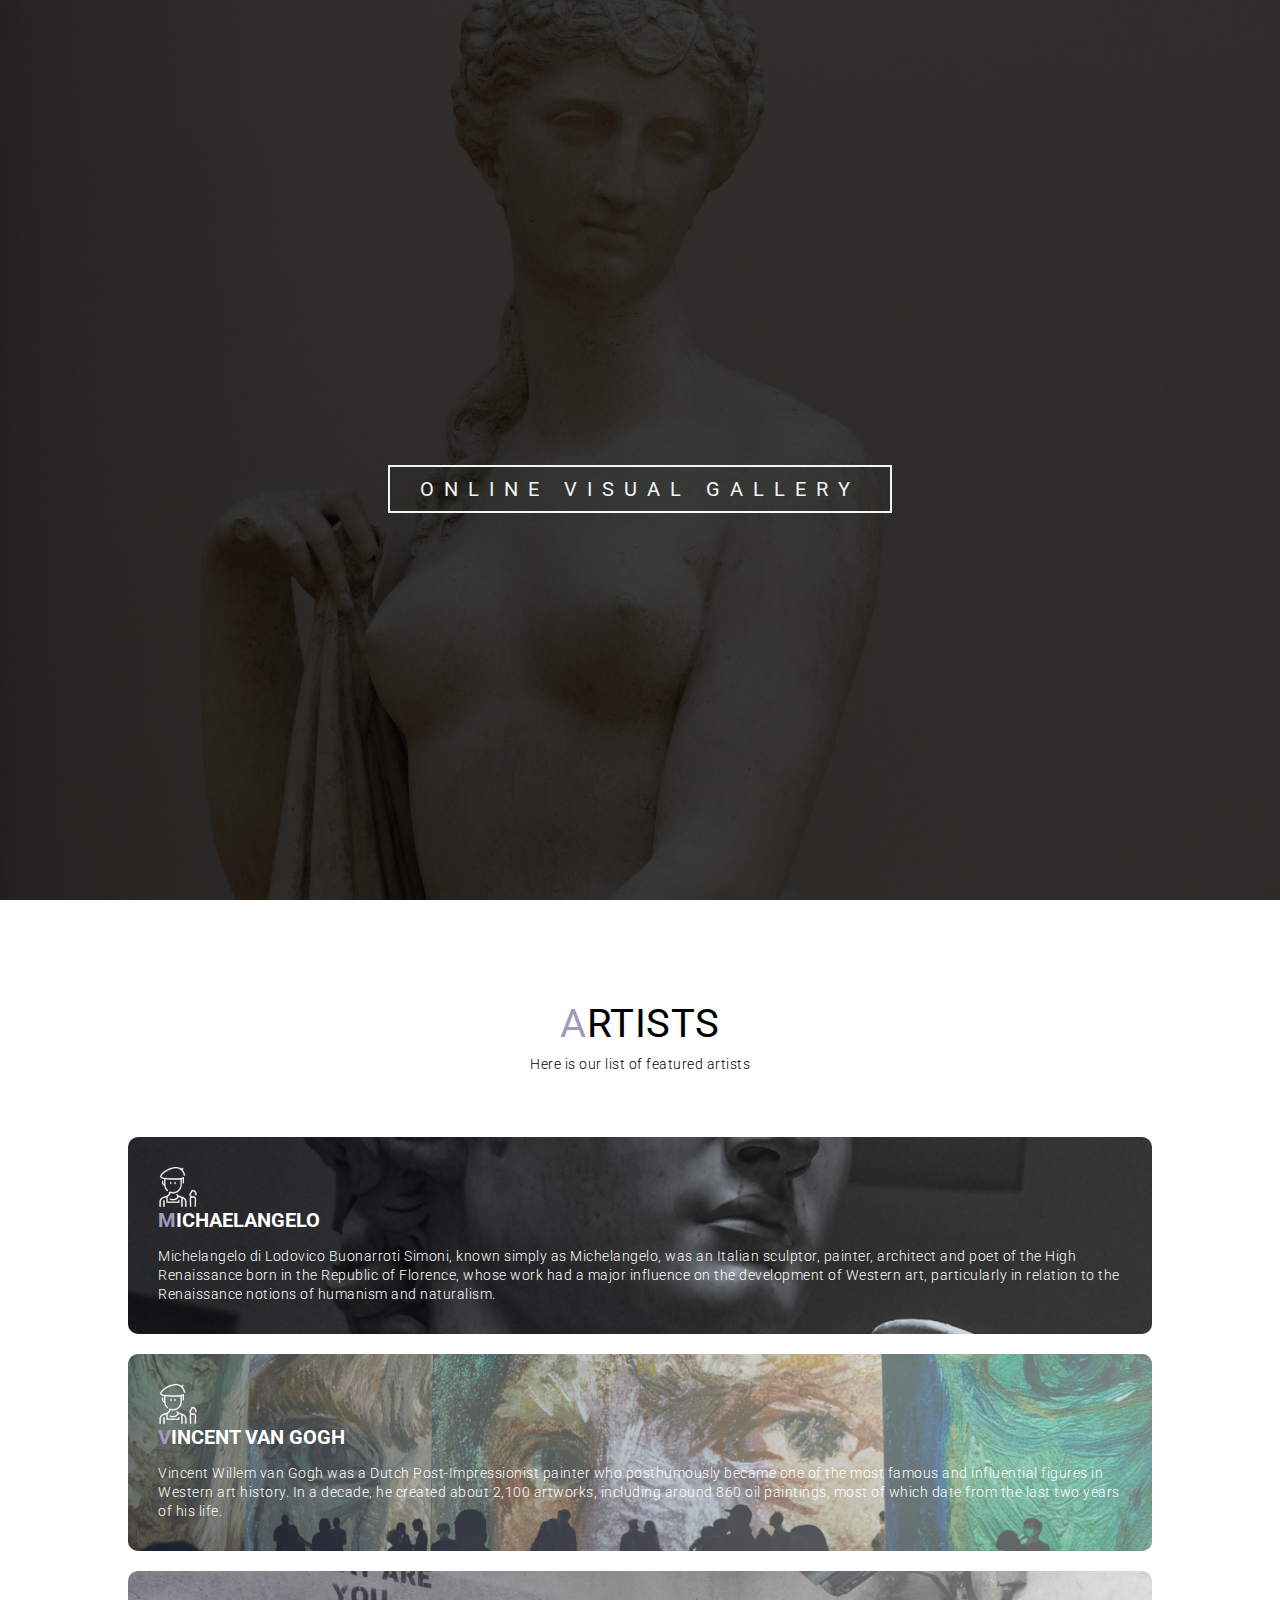
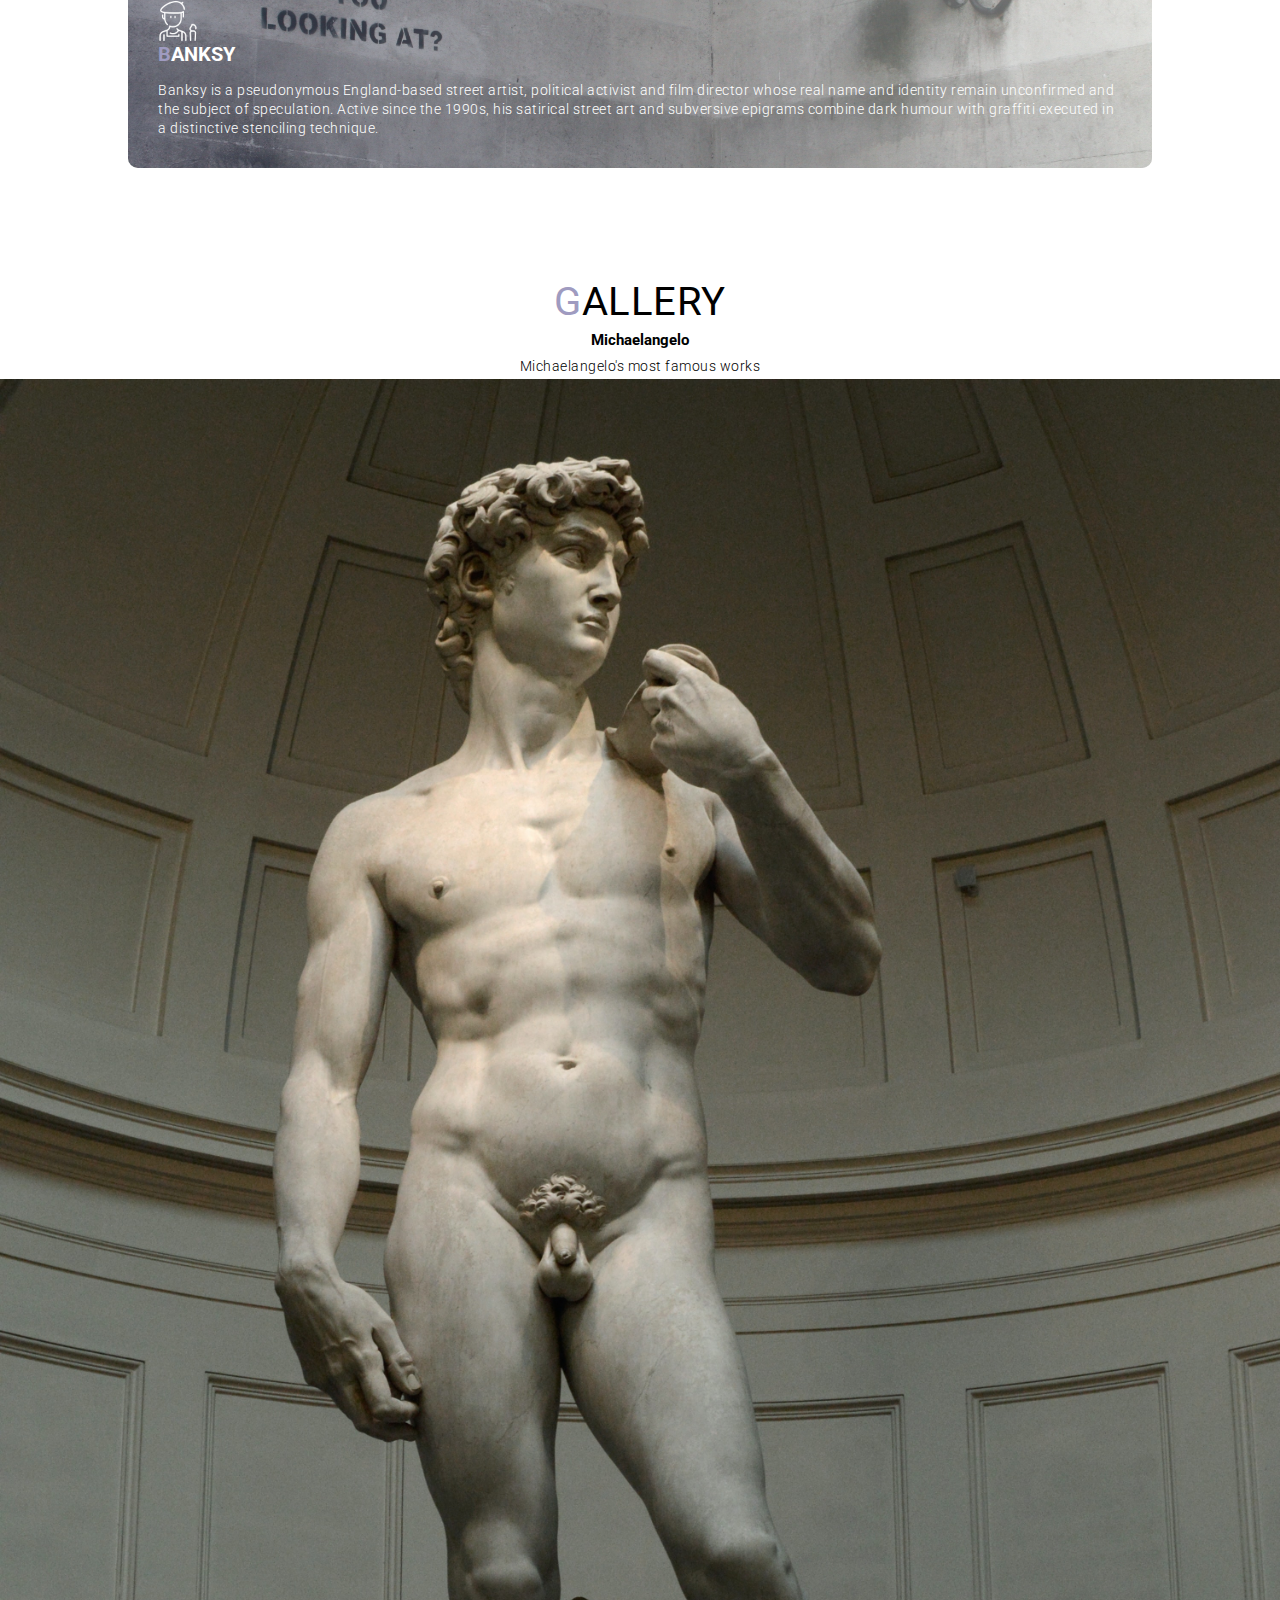
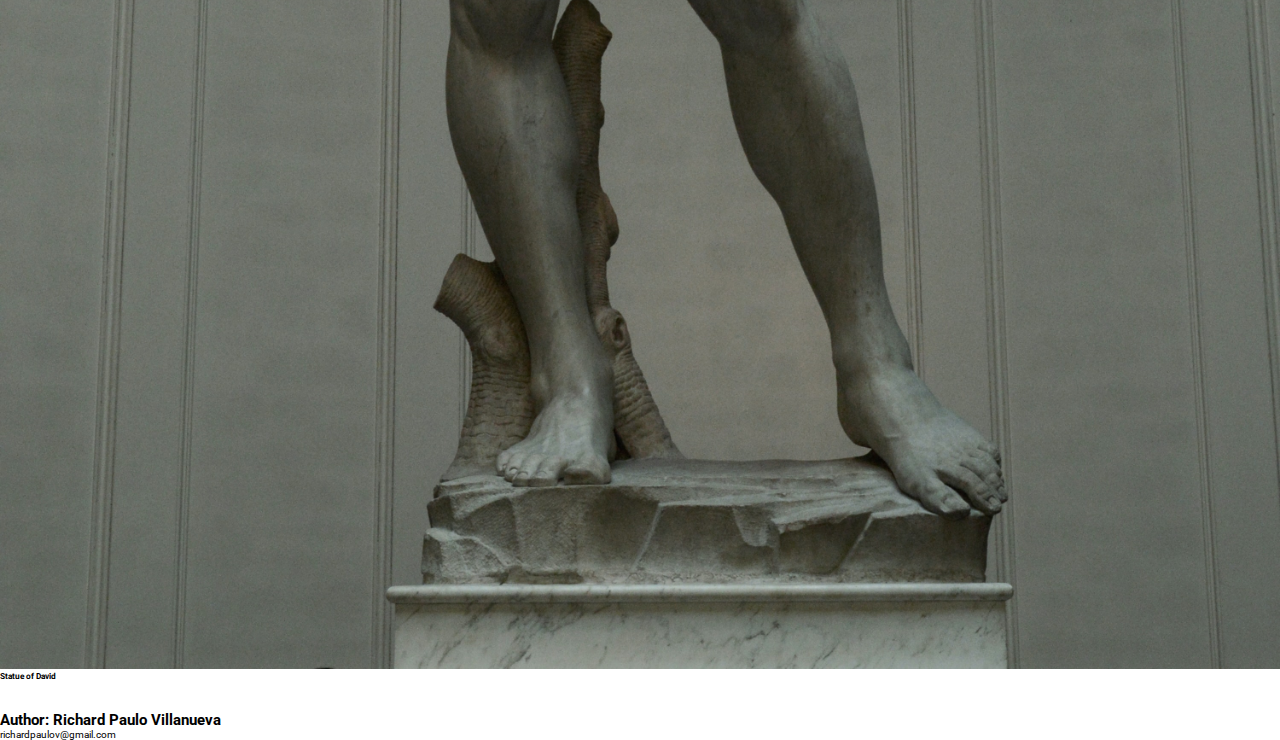
<file: index.html>
<!DOCTYPE html>
<html lang="en">

<head>
    <meta charset="UTF-8">
    <meta http-equiv="X-UA-Compatible" content="IE=edge">
    <meta name="viewport" content="width=device-width, initial-scale=1.0">
    <link rel="stylesheet" href="style.css">
    <link rel="stylesheet" href="https://cdnjs.cloudflare.com/ajax/libs/font-awesome/4.7.0/css/font-awesome.min.css">

    <title>Modern</title>
</head>

<body>
    <!-- Hero Section  -->
    <section id="hero">
        <div class="hero container">
            <div>
                <h1>Modern <span></span>Art<span></span> Gallery <span></span></h1>
                <a href="#gallery" type="button" class="cta">Online Visual Gallery</a>
            </div>
        </div>
    </section>
    <!-- End Hero Section  -->

    <!--Artist Section-->
    <section id="artists">
        <div class="artists container">
            <div class="artists-top">
                <h1 class="section-title"><span>A</span>rtists</h1>
                <p>Here is our list of featured artists</p>
            </div>
            <div class="artists-bottom">
                <div class="artists-list">
                    <div class="icon"><img
                            src="[data-uri]"
                            alt="Artist icon">
                    </div>
                    <h2><span>M</span>ichaelangelo</h2>
                    <p>Michelangelo di Lodovico Buonarroti Simoni, known simply as Michelangelo, was an Italian
                        sculptor, painter, architect and poet of the High Renaissance born in the Republic of Florence,
                        whose work had a major influence on the development of Western art, particularly in relation to
                        the Renaissance notions of humanism and naturalism.</p>
                </div>
                <div class="artists-list2">
                    <div class="icon"><img
                            src="[data-uri]"
                            alt="Artist icon">
                    </div>
                    <h2><span>V</span>incent van Gogh</h2>
                    <p>Vincent Willem van Gogh was a Dutch Post-Impressionist painter who posthumously became one of the
                        most famous and influential figures in Western art history. In a decade, he created about 2,100
                        artworks, including around 860 oil paintings, most of which date from the last two years of his
                        life.</p>
                </div>
                <div class="artists-list3">
                    <div class="icon"><img
                            src="[data-uri]"
                            alt="Artist icon">
                    </div>
                    <h2><span>B</span>anksy</h2>
                    <p>Banksy is a pseudonymous England-based street artist, political activist and film director whose
                        real name and identity remain unconfirmed and the subject of speculation. Active since the
                        1990s, his satirical street art and subversive epigrams combine dark humour with graffiti
                        executed in a distinctive stenciling technique.</p>
                </div>
            </div>
        </div>
    </section>
    <!--End Artist Section-->

    <!-- Gallery -->
    <section id="gallery">
        <div class="gallery-header">
            <h1 class="section-title"><span>G</span>allery</h1>
            <h2>Michaelangelo</h2>
            <p>Michaelangelo's most famous works</p>
        </div>
        <div class="carousel-item">
            <img src="./img/alex-ghizila-IbCcAjuRF-k-unsplash.jpg" alt="Statue of David">
            <div class="carousel-caption d-none d-md-block">
                <h5>Statue of David</h5>
                <p>Located in Florence, Italy</p>
            </div>
        </div>
        <!--
            <div class="gallery container">
            <div class="gallery-cards">
                <div class="gallery-art">
                    <div class="gallery-info">
                        <h1>Sistine Chapel</h1>
                        <h2>Year:</h2>
                        <p>Location: Florence, Italy</p>
                    </div>
                    <div class="gallery-img">
                        <img src="./img/calvin-craig-y8b001e2bs0-unsplash.jpg" alt="Sistine Chapel ">
                    </div>
                </div>
            </div>
        </div>
        -->
    </section>
    <!-- End Gallery -->



    <footer>
        <h2>Author: Richard Paulo Villanueva</h2>
        <email>richardpaulov@gmail.com</email>
    </footer>
    <!-- Bootstrap script -->

</body>

</html>
</file>
<file: style.css>
@import url('https://fonts.googleapis.com/css2?family=Roboto:wght@300;400;700&display=swap');

* {
    padding: 0;
    margin: 0;
    box-sizing: border-box;
}

html {
    font-size: 10px;
    font-family: 'Roboto', sans-serif;
}

a {
    text-decoration: none;
}

.container {
    min-height: 100vh;
    width: 100%;
    display: flex;
    align-items: center;
    justify-content: center;
    flex-direction: row;
}

img {
    height: 100%;
    width: 100%;
    object-fit: cover;
}

p {
    color: white;
    font-size: 1.4rem;
    margin-top: 5px;
    line-height: 2.5rem;
    font-weight: 300;
    letter-spacing: .05rem;
}

.section-title {
    font-size: 4rem;
    font-weight: 400;
    color: black;
    margin-bottom: 0.5%;
    text-transform: uppercase;
    letter-spacing: .05rem;
    text-align: center;
}

.section-title span {
    color: #9F9BC0;
}

/* Hero Section */
#hero {
    background-image: url("./img/margot-noyelle-3LyJOlOkmPY-unsplash.jpg");
    background-size: cover;
    background-position: center;
    position: relative;
    z-index: 1;
}

#hero::after {
    content: '';
    position: absolute;
    left: 0;
    top: 0;
    height: 100%;
    width: 100%;
    background-color: black;
    opacity: .7;
    z-index: -1;
}

#hero .hero {
    max-width: 1200px;
    margin: 0 auto;
    padding: 0 50px;
    justify-content: center;
    
}

#hero h1 {
    display: block;
    width: fit-content;
    font-size: 4rem;
    position: relative;
    font-weight: 400;
    color: transparent;
    animation: text_reveal 1s ease forwards;
    animation-delay: 2s;
}

/* Animation reveal */
#hero h1:nth-child(1){
    animation-delay: 1s;
}

#hero h1:nth-child(2){
    animation: text_reveal_name 1s ease forwards;
    animation-delay: 2s;
}

#hero h1:nth-child(3){
    
    animation-delay: 3s;
}


#hero h1 span {
    position: absolute;
    top: 0;
    left: 0;
    height: 100%;
    width: 0;
    background-color: #6A6F7A;
    animation: text_reveal_box 1s ease;
    animation-delay: 3s;
}

/* Animation reveal */
#hero h1:nth-child(1) span {
    animation-delay: .5s;
}

#hero h1:nth-child(2) span {
    animation-delay: 1.5s;
}

#hero h1:nth-child(3) span {
    animation-delay: 2.5s;
}

#hero .cta {
    display: inline-block;
    padding: 10px 30px;
    color: #F0F5F7;
    background-color: transparent;
    border: 2px solid #F0F5F7;
    font-size: 2rem;
    text-transform: uppercase;
    letter-spacing: 1rem;
    text-decoration: none;
    margin-top: 30px;
    transition: .3s ease;
    transition-property: background-color, color;
}

#hero .cta:hover {
    color: white;
    background-color: #9F9BC0;
}
/* End of Hero Section */

/* Artist section*/
#artists .artists {
    flex-direction: column;
    text-align: center;
    max-width: 1500px;
    margin: 0 auto;
    padding: 100px 0;
}

#artists .artists-top p {
    font-size: 1.4rem;
    margin-top: 5px;
    line-height: 2.5rem;
    font-weight: 300;
    letter-spacing: .05rem;
    color: black;
}

.artists .artists-bottom {
    display: flex;
    align-items: center;
    justify-content: center;
    flex-wrap: wrap;
    margin-top: 50px;
}

/* Artists cards w/ border */
#artists .artists-list {
    flex-basis: 80%;
    display: flex;
    align-items: flex-start;
    justify-content: center;
    flex-direction: column;
    padding: 30px;
    border-radius: 10px;
    background-image: url("./img/jack-hunter-1L4E_lsIb9Q-unsplash.jpg");
    background-size: cover;
    background-position: center;
    margin: 10px 5px;
    position: relative;
    z-index: 1;
    overflow: hidden;
}

#artists .artists-list2 {
    flex-basis: 80%;
    display: flex;
    align-items: flex-start;
    justify-content: center;
    flex-direction: column;
    padding: 30px;
    border-radius: 10px;
    background-image: url("./img/redd-c7xBEFBJhkg-unsplash.jpg");
    background-size: cover;
    background-position: center;
    margin: 10px 5px;
    position: relative;
    z-index: 1;
    overflow: hidden;
}

#artists .artists-list3 {
    flex-basis: 80%;
    display: flex;
    align-items: flex-start;
    justify-content: center;
    flex-direction: column;
    padding: 30px;
    border-radius: 10px;
    background-image: url("./img/niv-singer-LkD_IH8_K8k-unsplash.jpg");
    background-size: cover;
    background-position: center;
    margin: 10px 5px;
    position: relative;
    z-index: 1;
    overflow: hidden;
}

/* Overlay gradient */
#artists .artists-list::after {
    content: '';
    position: absolute;
    left: 0;
    top: 0;
    height: 100%;
    width: 100%;
    background-image: linear-gradient(60deg, #2E3253, #EFEFE9 100%);
    opacity: .1;
    z-index: -1;
}

#artists .artists-list2::after {
    content: '';
    position: absolute;
    left: 0;
    top: 0;
    height: 100%;
    width: 100%;
    background-image: linear-gradient(60deg, #2E3253, #EFEFE9 100%);
    opacity: .5;
    z-index: -1;
}

#artists .artists-list3::after {
    content: '';
    position: absolute;
    left: 0;
    top: 0;
    height: 100%;
    width: 100%;
    background-image: linear-gradient(60deg, #2E3253, #EFEFE9 100%);
    opacity: .5;
    z-index: -1;
}

/*Icon used on top of names */
#artists .artists-bottom .icon {
    height: 40px;
    width: 40px;
    margin-bottom: 1px;
}

/* Artists names h2 tag */
#artists .artists-list h2 {
    font-size: 2rem;
    color: white;
    margin-bottom: 10px;
    text-transform: uppercase;
}

#artists .artists-list2 h2 {
   font-size: 2rem;
   color: white;
   margin-bottom: 10px;
   text-transform: uppercase;
}

#artists .artists-list3 h2 {
   font-size: 2rem;
   color: white;
   margin-bottom: 10px;
   text-transform: uppercase;
}

/* Artists info p tag */
#artists .artists-list p {
    font-size: 1.4rem;
    color: white;
    text-align: left;
    line-height: 1.9rem;
}

#artists .artists-list2 p {
    font-size: 1.4rem;
    color: white;
    text-align: left;
    line-height: 1.9rem;
}

#artists .artists-list3 p {
    font-size: 1.4rem;
    color: white;
    text-align: left;
    line-height: 1.9rem;
}

/* Artists names span color*/
#artists .artists-list span {
    color: #9F9BC0;
}

#artists .artists-list2 span {
    color: #9F9BC0;
}

#artists .artists-list3 span {
    color: #9F9BC0;
}

/* End Artist section*/

/* Gallery Section*/
/* Container around gallery */
#gallery .gallery-container {
    width: 20%;
    height: 20%;
    float: left;
    margin: 20px;
    display: flex;
}

#gallery .gallery-header {
    justify-content:start;
}

#gallery .gallery-header p {
    color: black;
    text-align: center;
    justify-content: center;
}

#gallery .gallery-header h2 {
    color: black;
    text-align: center;
    justify-content: center;
}
/*
#gallery .gallery-cards {
    display: inline-block;
    align-items: center;
    justify-content: center;
    flex-direction: row;
}

/* Padding around cards */
#gallery .gallery-art {
    display: inline-block;
    align-items: center;
    justify-content: center;
    flex-direction: row;
    width: 80%;
    margin: 5% auto;
    overflow: hidden;
    border-radius: 2%;
}

/* purple box above images */
#gallery .gallery-info {
    padding: 5%;
    flex-basis: 100%;
    height: 100%;
    display: flex;
    align-items: flex-start;
    justify-content: center;
    flex-direction: column;
    background-color: #9F9BC0;
    color: white;
}

#gallery .gallery-info h1 {
    font-size: 3rem;
    font-weight: 400;
}

#gallery .gallery-info h2 {
    font-size: 1.8rem;
    font-weight: 400;
    margin-top: 10px;
}


#gallery .gallery-img {
    overflow: hidden;
    position: relative;
    background-position: center;
}
/* End Gallery Section*/

/* Keyframes*/
@keyframes text_reveal_box {
    50% {
        width: 100%;
        left: 0;
    }
    100% {
        width: 0;
        left: 100%;
    }
}
@keyframes text_reveal {
    100% {
        color: #F0F5F7;
    }
}
@keyframes text_reveal_name {
    100% {
        color: #9F9BC0;
        font-weight: 700;
    }
}
/* End Keyframes*/

/* Extra small devices (portrait phones, less than 576px)
@media (max-width: 575.98px) { 

}

/* Small devices (landscape phones, 576px and up) 
@media (min-width: 576px) and (max-width: 767.98px) { 

}

/* Medium devices (tablets, 768px and up) 
@media (min-width: 768px) and (max-width: 991.98px) { 

}

/* Large devices (desktops, 992px and up) 
@media (min-width: 992px) and (max-width: 1199.98px) { 

}

/* Extra large devices (large desktops, 1200px and up) 
@media (min-width: 1200px) {

}
*/
</file>
